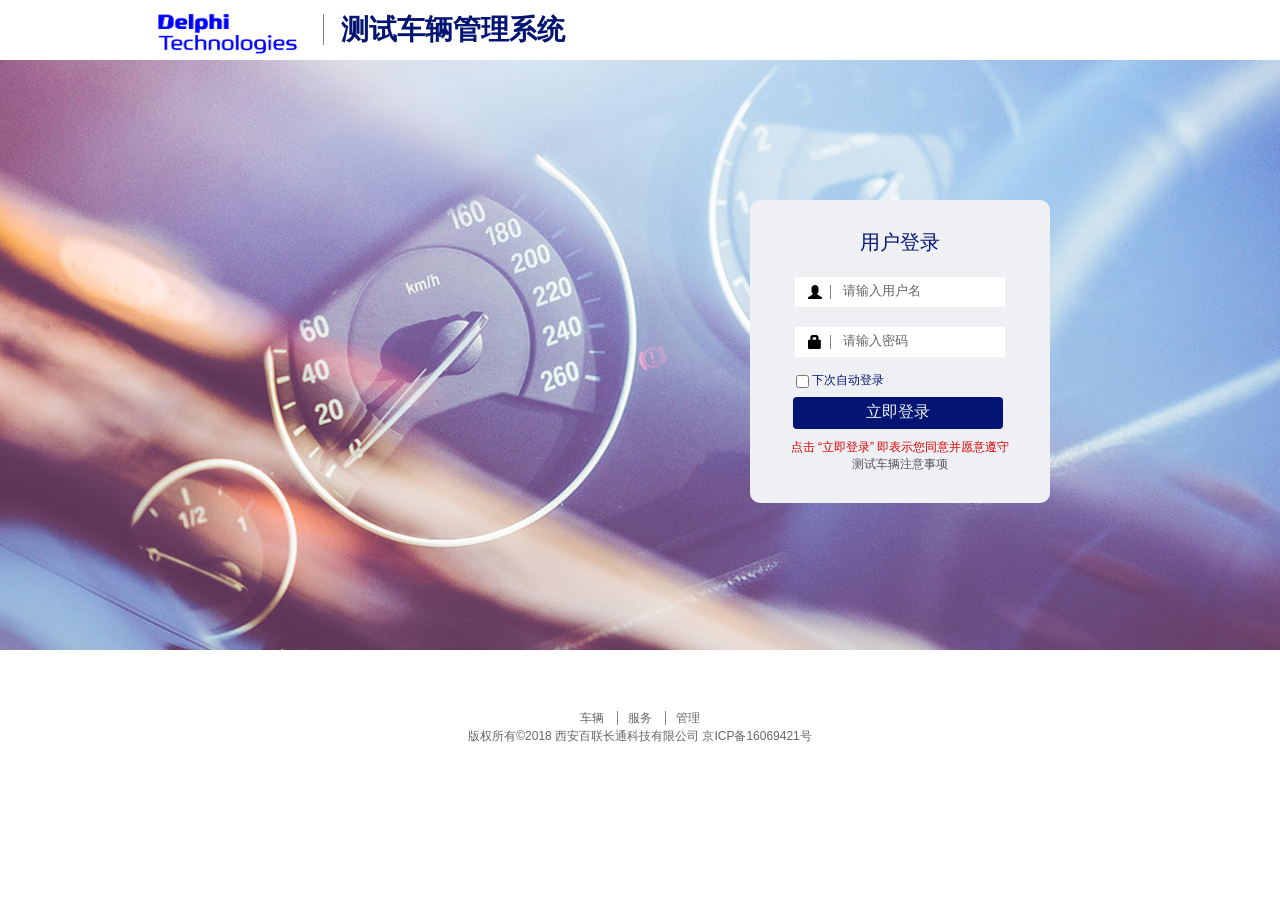
<file: html/login.html>
<!DOCTYPE html>
<html lang="en">

<head>
    <title>登录</title>
    <meta charset="UTF-8">
    <meta name="viewport" content="width=device-width, initial-scale=1">
    <link rel="stylesheet" type="text/css" href="../assets/css/bootstrap-3.3.7.min.css">
    <link href="../css/login.css" rel="stylesheet">
</head>

<body>
    <div class="wrap">
        <div class="header">
            <img src="../img/login/header_logo.png" alt="">
            <span>测试车辆管理系统</span>
        </div>
        <div class="content">
            <div class="bogin_bg"></div>
            <div class="login_box">
                <div class="box_title">用户登录</div>
                <!--用户名-->
                <div class="user_group">
                    <div>
                        <div class="input-group">
                            <span class="input-group-addon search-menu"><i class="glyphicon glyphicon-user"></i></span>
                            <input type="text" class="user_input" placeholder="请输入用户名">
                        </div>
                    </div>
                </div>
                <!--密码-->
                <div class="pass_group">
                    <div>
                        <div class="input-group">
                            <span class="input-group-addon search-menu"><i class="glyphicon glyphicon-lock"></i></span>
                            <input type="password" class="pass_input" placeholder="请输入密码">
                        </div>
                    </div>
                </div>
                <!--验证码-->
                <!--<div class="vercode_group">
                    验证码：
                    <input class="vercode_input" type="text" name="" value=""><img src="http://192.168.0.222:8080/car-management/user/code.action" class="vercode" alt="">
                </div>-->
                <!--语言选择-->
                <div class="language_group">
                    <input id="rember" class="eng_radio" type="checkbox" name="autologin">&nbsp;&nbsp;&nbsp;&nbsp;&nbsp; 下次自动登录
                </div>
                <!--登录按钮-->
                <div class="loginbtn_group">
                    <input class="login_btn" type="button" name="" value="立即登录">
                </div>
                <!--登录提示-->
                <div class="logininfo_group">
                    点击 “立即登录” 即表示您同意并愿意遵守
                    <a target="_blank" href="../html/carfile.html">测试车辆注意事项</a>
                </div>
            </div>
        </div>
        <div class="footer">
            <p class="footer_link"><span>车辆 </span>
                <span>服务 </span>
                <span>管理 </span></p>
            <p>
                版权所有©2018 西安百联长通科技有限公司 京ICP备16069421号
            </p>
        </div>
    </div>

</body>
<script src="../assets/js/jquery.min.js"></script>
<script src="../js/login.js"></script>
<script>
    // 点击判断浏览器类型
    function isFF() {
        return navigator.userAgent.indexOf("Firefox") != -1;
    }

    function isChrome() {
        return navigator.userAgent.indexOf("Chrome") > -1;
    }
    isFF();
    isChrome();
    if (!isFF() && !isChrome()) {
        // console.log();
        // $("body").css("background", "red");
        $("head").append("<link rel='stylesheet' type='text/css' href='../css/ie8login.css' / > ");
    }
</script>

</html>
</file>
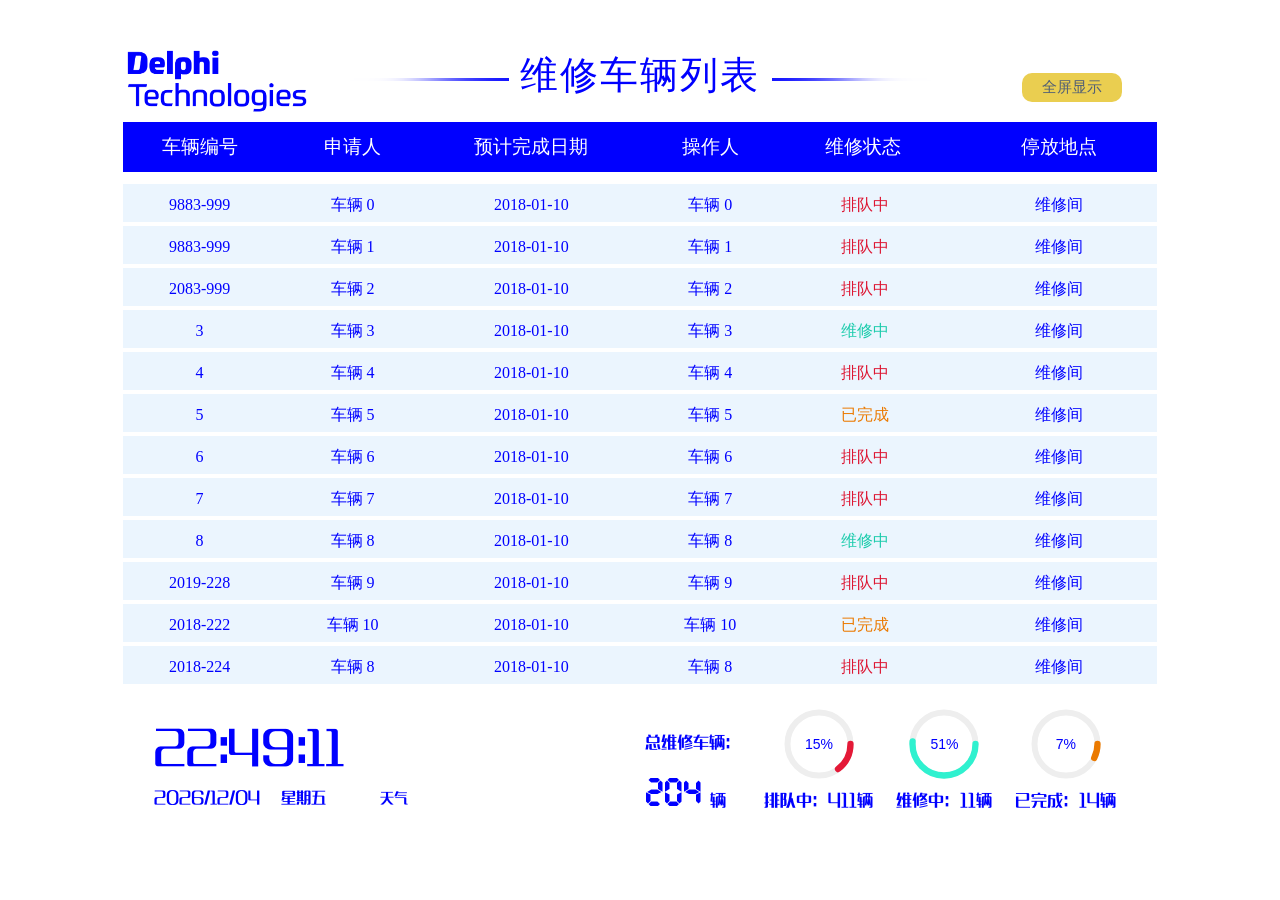
<file: html/screen.html>
<!DOCTYPE html>
<html style="height: 100%;">

<head>
    <meta http-equiv="Content-Type" content="text/html; charset=utf-8" />
    <meta name="viewport" content="width=device-width, initial-scale=1.0, maximum-scale=1.0, user-scalable=no">
    <title>维修车间大屏</title>
    <link rel="stylesheet" type="text/css" href="../css/iconfont.css">
    <link rel="stylesheet" type="text/css" href="../assets/css/bootstrap-3.3.7.min.css">
    <link rel="stylesheet" type="text/css" href="../css/screensmall.css" media="screen and (max-width: 2100px)">
    <link rel="stylesheet" type="text/css" href="../css/screenbig.css" media="screen and (min-width: 2100px) and (max-width: 5148px)">
    <script type="text/javascript" src="../assets/js/jquery.min.js"></script>
    <!--<script type="text/javascript" src="../assets/js/bootstrap.min.js"></script>-->
    <script type="text/javascript" src="../assets/js/myslideup.js"></script>
    <style>
        /*声明 WebFont*/
        
        @font-face {
            font-family: 'langqingti';
            /*src: url('../assets/yuanti.otf');*/
            src: url('../assets/langqianti.otf');
            /*src: url('../assets/UnidreamLED.ttf');*/
            /*src: url('../font/pinghei.eot?#iefix') format('embedded-opentype'), url('../font/pinghei.woff') format('woff'), url('../font/pinghei.ttf') format('truetype'), url('../font/pinghei.svg') format('svg');*/
            font-weight: normal;
            font-style: normal;
        }
        
        @font-face {
            font-family: 'UnidreamLED';
            /*src: url('../assets/yuanti.otf');*/
            /*src: url('../assets/langqianti.otf');*/
            src: url('../assets/UnidreamLED.ttf');
            /*src: url('../font/pinghei.eot?#iefix') format('embedded-opentype'), url('../font/pinghei.woff') format('woff'), url('../font/pinghei.ttf') format('truetype'), url('../font/pinghei.svg') format('svg');*/
            font-weight: normal;
            font-style: normal;
        }
    </style>
</head>

<body class="shopbody" style="height: 100%;" id="full_mainlist">
    <div class="shopwhole">
        <img class="logo" src="../img/logo.png" alt="">

        <h3>
            <img src="../img/screen/left.png" alt=""> 维修车辆列表
            <img src="../img/screen/right.png" alt="">
        </h3>
        <button id='btn'>全屏显示</button>
        <!--<i class="glyphicon glyphicon-fullscreen full_btn"></i>-->
        <div class="workshopList">
            <ul class="title">
                <li>
                    <span class="list1">车辆编号</span>
                    <span class="list2">申请人</span>
                    <span class="list3">预计完成日期</span>
                    <span class="list4">操作人</span>
                    <span class="list5">维修状态</span>
                    <span class="list6">停放地点</span>
                </li>
            </ul>
            <!--<div id="myCarousel" class="carousel slide">
                <ol class="carousel-indicators">
                    <li data-target="#myCarousel" data-slide-to="0" class="active"></li>
                    <li data-target="#myCarousel" data-slide-to="1"></li>
                    <li data-target="#myCarousel" data-slide-to="2"></li>
                </ol>
                <div class="carousel-inner">
                </div>
                <a class="left carousel-control" href="#myCarousel" role="button" data-slide="prev">
                    <span class="glyphicon glyphicon-chevron-left" aria-hidden="true"></span>
                    <span class="sr-only">Previous</span>
                </a>
                <a class="right carousel-control" href="#myCarousel" role="button" data-slide="next">
                    <span class="glyphicon glyphicon-chevron-right" aria-hidden="true"></span>
                    <span class="sr-only">Next</span>
                </a>
            </div>-->

            <ul class="line"></ul>
        </div>
        <div class="shopfooter">
            <div class="data_group">
                <p class="datatime font-big"></p>
                <p class="font_smalll"><span class="data"></span><span class="day"></span></p>
            </div>
            <div class="weather_group">
                天气
            </div>
            <!--<div class="footer_content">
                <p>总维修车辆：</p>
                <p><span class="font-big maintain_countCar">200</span>&nbsp;&nbsp;<span>辆</span></p>
            </div>-->
            <div class="footer_right">
                <div class="rightBox">
                    <p>总维修车辆：</p>
                    <p><span class="font-big maintain_countCar">200</span>&nbsp;&nbsp;<span>辆</span></p>
                </div>
                <div class="rightBox">
                    <p class="circleChart" id="0"></p>
                    <p>排队中：<span class="maintain_queueCar">200</span>辆</p>
                </div>
                <div class="rightBox">
                    <p class="circleChart" id="1"></p>
                    <p>维修中：<span class="maintain_currentCar">200</span>辆</p>
                </div>
                <div class="rightBox">
                    <p class="circleChart" id="2"></p>
                    <p>已完成：<span class="maintain_completeCar">200</span>辆</p>
                </div>
            </div>
        </div>
    </div>
</body>
<script type="text/javascript">
    function isFF() {
        return navigator.userAgent.indexOf("Firefox") != -1;
    }

    function isChrome() {
        return navigator.userAgent.indexOf("Chrome") > -1;
    }

    function getList() {
        $(".line").html("");
        $.ajax({
            // "url": "http://192.168.0.222:8080/car-management/carMaintain/screen.action",
            // "url": "../json/datatable.json",
            "url": "../json/data.json",
            "type": "get",
            "success": function(res) {
                if (res.count == 0) {
                    alert("未检索到维修车辆");
                    return;
                }
                console.log(res);
                $(".maintain_countCar").html(res.count);
                $(".maintain_completeCar").html(res.complete);
                $(".maintain_currentCar").html(res.current);
                $(".maintain_queueCar").html(res.queue);
                // ----------------------------------------------------------------------------------------------------------------------------------
                if (isFF() || isChrome()) {
                    $("head").append("<script type='text/javascript' src='../assets/js/circleChart.js'>" + '<' + "/script>");
                    console.log($(document.body).width());
                    if ($(document.body).width() >= 3800) {
                        console.log($(document.body).width());
                        $("ul.line li span").css("fontSize", "40px");
                        $("ul.title li span").css("fontSize", "48px");
                        $("ul.title").css("margin-bottom", "7px");
                        $("ul.line li").css({
                            "border-bottom-width": "5px",
                            "border-bottom-width": "5px"
                        });
                        $(".circleChart#0").circleChart({
                            size: 190,
                            color: "#eacd51",
                            backgroundColor: "#505f76",
                            value: res.queuepercentage,
                            text: 0,
                            onDraw: function(el, circle) {
                                circle.text(Math.round(circle.value) + "%");
                            }
                        });
                        $(".circleChart#1").circleChart({
                            size: 190,
                            color: "#d04390",
                            backgroundColor: "#505f76",
                            value: res.currentpercentage,
                            text: 0,
                            top: 50,
                            onDraw: function(el, circle) {
                                circle.text(Math.round(circle.value) + "%");
                            }
                        });
                        $(".circleChart#2").circleChart({
                            size: 190,
                            color: "#eace50",
                            backgroundColor: "#505f76",
                            value: res.completepercentage,
                            text: 0,
                            onDraw: function(el, circle) {
                                circle.text(Math.round(circle.value) + "%");
                            }
                        });
                    } else {
                        $(".circleChart#0").circleChart({
                            size: 70,
                            color: "#E41937",
                            backgroundColor: "#eee",
                            value: res.queuepercentage,
                            text: 0,
                            onDraw: function(el, circle) {
                                circle.text(Math.round(circle.value) + "%");
                            }
                        });
                        $(".circleChart#1").circleChart({
                            size: 70,
                            color: "#2ff1cf",
                            backgroundColor: "#eee",
                            value: res.currentpercentage,
                            text: 0,
                            top: 50,
                            onDraw: function(el, circle) {
                                circle.text(Math.round(circle.value) + "%");
                            }
                        });
                        $(".circleChart#2").circleChart({
                            size: 70,
                            color: "#eb7a00",
                            backgroundColor: "#eee",
                            value: res.completepercentage,
                            text: 0,
                            onDraw: function(el, circle) {
                                circle.text(Math.round(circle.value) + "%");
                            }
                        });
                    }
                }
                //-----------------------------------------------------------------------------------------------------------------------------------
                // var obj = res;
                var screenHtml = "";
                var lunbo = "";
                var classname = "";
                var obj = res.data;
                if (obj == null) {
                    return;
                }
                console.log(obj);
                var linum = "";
                for (var i = 0; i < obj.length; i++) {
                    var a = "";
                    if (obj[i].status == null) {
                        a = '';
                    } else if (obj[i].status == "1") {
                        a = '<span style="color:#dd1431;width:100%;weight:bold;">排队中</span>';
                    } else if (obj[i].status == "2") {
                        a = '<span style="color:#1bcbac;width:100%;weight:bold;">维修中</span>';
                    } else if (obj[i].status == "3") {
                        a = '<span style="color:#eb7a00;width:100%;weight:bold;">已完成</span>';
                    } else {
                        a = '<span>已完成</span>';
                    }
                    if (obj[i].operator == null) {
                        obj[i].operator = "--";
                    }
                    if (obj[i].park == null) {
                        obj[i].park = "--";
                    }

                    if (i == 0) {
                        activename = "active";
                    } else {
                        activename = "";
                    }
                    screenHtml += '<li style="margin-top:0px;"><span class="list1">' + obj[i].vSn +
                        '</span><span class="list2 ' + classname + '">' + obj[i].operator + '</span><span class="list3">' + obj[i].data +
                        '</span><span class="list4">' + obj[i].operator +
                        '</span><span class="list5">' + a + '</span>' +
                        '</span><span class="list6">' + obj[i].park + '</span></li>';
                    // lunbo += '<div class="item ' + activename + '"><li style="margin-top:0px;"><span class="list1">' + obj[i].vSn +
                    //     '</span><span class="list2 ' + classname + '">' + obj[i].operator + '</span><span class="list3">' + obj[i].data +
                    //     '</span><span class="list4">' + obj[i].operator +
                    //     '</span><span class="list5">' + a + '</span>' +
                    //     '</span><span class="list6">' + obj[i].park + '</span></li></div>';


                }
                $(".line").html(screenHtml);
                // $(".carousel-inner").html(lunbo);
            },
            "error": function(res) {
                console.log(res);
            }
        })
    }
    getList();

    function formatterDate() {
        var date = new Date();
        var month = date.getMonth() + 1;
        var datetime = date.getFullYear() +
            "/" // "年"
            +
            (month >= 10 ? month : "0" + month) +
            "/" // "月"
            +
            (date.getDate() < 10 ? "0" + date.getDate() : date
                .getDate()) +
            "";
        return datetime;
    }


    function formatterDateTime() {
        var date = new Date()
        var month = date.getMonth() + 1;
        var datetimehour = (date.getHours() < 10 ? "0" + date.getHours() : date
                .getHours()) +
            ":" +
            (date.getMinutes() < 10 ? "0" + date.getMinutes() : date
                .getMinutes()) +
            ":" +
            (date.getSeconds() < 10 ? "0" + date.getSeconds() : date
                .getSeconds());
        return datetimehour;
    }

    function formatterDay() {
        var mydate = new Date();
        var myday = mydate.getDay() //注:0-6对应为星期日到星期六 
        if (myday == 0) {
            return "星期日";
        } else if (myday == 1) {
            return "星期一";
        } else if (myday == 2) {
            return "星期二";
        } else if (myday == 3) {
            return "星期三";
        } else if (myday == 4) {
            return "星期四";
        } else if (myday == 5) {
            return "星期五";
        } else if (myday == 6) {
            return "星期六";
        }
    }


    // console.log(myday);
    // console.log(formatterDate());
    // console.log(formatterDateTime());
    setInterval(function() {
        $(".data").html(formatterDate());
        $(".datatime").html(formatterDateTime());
        $(".day").html(formatterDay());
    }, 1000);
    setInterval(function() {
        // getList();
    }, 3000); //1小时刷新一次 维修大屏列表和 百分比
    // 早上刷新一次，下午刷新一次？
    // 字体大小变化
    if ($(document.body).width() >= 3800) {
        console.log($(document.body).width());
        $("ul.line li span").css("fontSize", "40px");
        $("ul.title li span").css("fontSize", "48px");
        $("ul.title").css("margin-bottom", "7px");
        $("ul.line li").css({
            "border-bottom-width": "5px",
            "border-bottom-width": "5px"
        });
    }
    var viewFullScreen = document.getElementById("btn");
    if (viewFullScreen) {
        viewFullScreen.addEventListener("click", function() {
            var docElm = document.documentElement;
            if (docElm.requestFullscreen) {
                docElm.requestFullscreen();
            } else if (docElm.msRequestFullscreen) {
                docElm = document.body; //overwrite the element (for IE) 
                docElm.msRequestFullscreen();
            } else if (docElm.mozRequestFullScreen) {
                docElm.mozRequestFullScreen();
            } else if (docElm.webkitRequestFullScreen) {
                docElm.webkitRequestFullScreen();
            }
        }, false);
    }
    var myheight = $("ul.line li").height();
    // $(".line").slideUp("", myheight);

    $("#btn").click(function() {
        // clearInterval(anifun); //清除自动滑动动画
        // anifun = setInterval('autoScroll()', 2000);

    });
    $.ajax({
        url: 'https://restapi.amap.com/v3/weather/weatherInfo',
        type: "post",
        data: {
            key: "dfb9a576fbcb2c9a13a65ab736e47004",
            city: "上海市",
            extensions: "all"
        },
        success: function(res) {
            console.log(res.forecasts[0]);
            var obj = res.forecasts[0].casts;
            console.log(obj);
            var weathericon = "";
            if (obj[0].dayweather == "多云") {
                weathericon = '<i class="iconfont icon-duoyun"></i>';
            } else if (obj[0].dayweather == "晴") {
                weathericon = '<i class="iconfont icon-qing"></i>';
            } else if (obj[0].dayweather == "阴天") {
                weathericon = '<i class="iconfont icon-yintian"></i>';
            } else {
                weathericon = '<i class="iconfont icon-yu"></i>';
            }
            var cast = '<div><span>' + weathericon + '</span><span>' + obj[0].daytemp + '℃</span>' +
                '</div><div class="font_smalll"><span class="dayweather">' + obj[0].dayweather + '</span><span>风级' + obj[0].daypower + '</span></div > '
            $(".weather_group").html(cast);
        }
    })
</script>

</html>
</file>
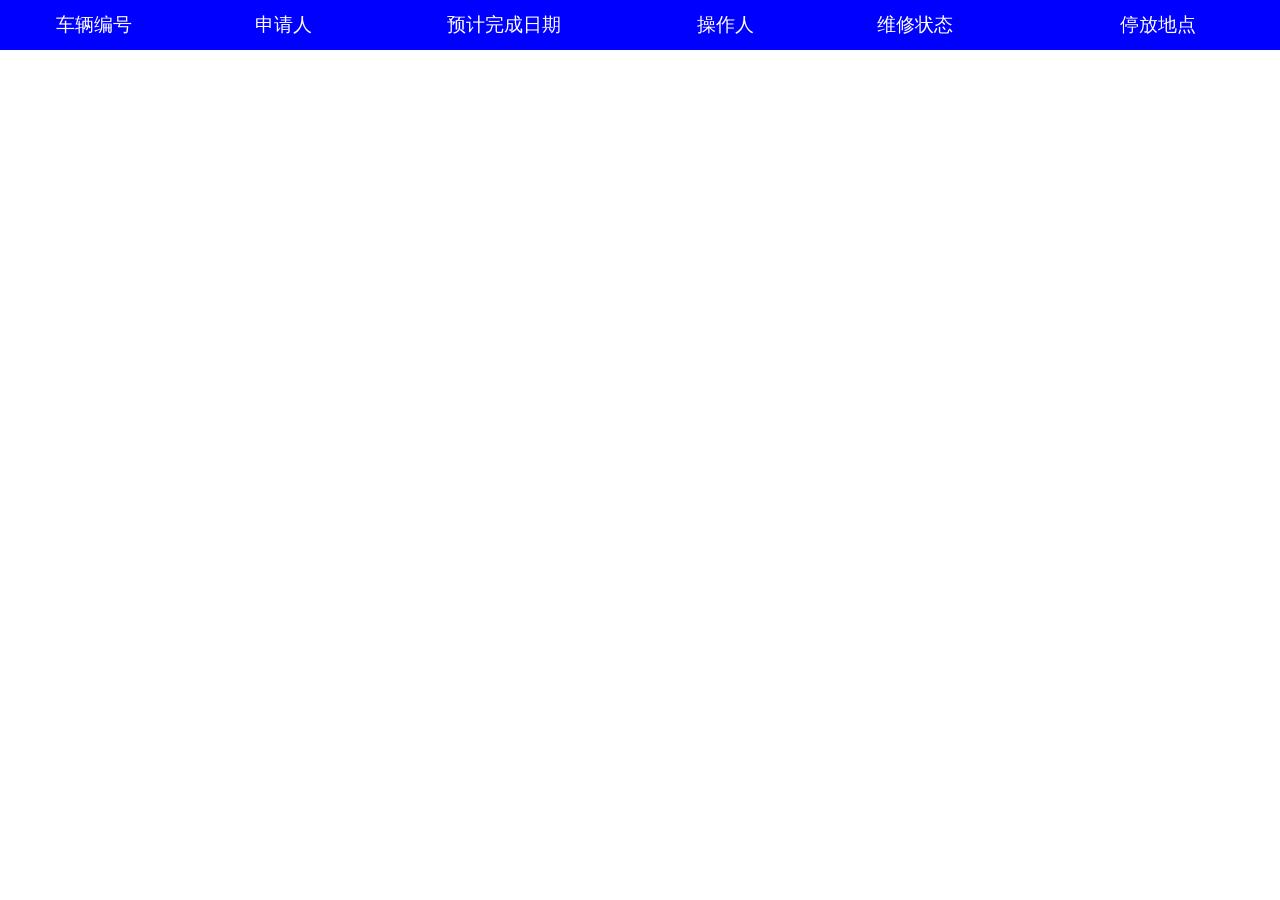
<file: html/swiper.html>
<!DOCTYPE html PUBLIC "-//W3C//DTD XHTML 1.0 Transitional//EN" "http://www.w3.org/TR/xhtml1/DTD/xhtml1-transitional.dtd">
<html xmlns="http://www.w3.org/1999/xhtml">

<head>
    <meta http-equiv="Content-Type" content="text/html; charset=utf-8" />
    <title>熊猫TV走马灯</title>
    <link rel="stylesheet" href="http://www.swiper.com.cn/demo/panda/css/idangerous.swiper.css">
    <!--<link rel="stylesheet" href="http://www.swiper.com.cn/demo/panda/css/style.css">-->
    <link rel="stylesheet" type="text/css" href="../css/screensmall.css" media="screen and (max-width: 2100px)">

    <script src="http://www.swiper.com.cn/demo/panda/js/jquery-1.10.1.min.js"></script>
    <script src="http://www.swiper.com.cn/demo/panda/js/idangerous.swiper.min.js"></script>
    <style>
        .swiper-slide {
            width: 100%;
        }
    </style>
</head>

<body>
    <div id="panda-show">
        <ul class="title">
            <li>
                <span class="list1">车辆编号</span>
                <span class="list2">申请人</span>
                <span class="list3">预计完成日期</span>
                <span class="list4">操作人</span>
                <span class="list5">维修状态</span>
                <span class="list6">停放地点</span>
            </li>
        </ul>
        <!--<div class="shuffer-title"><img src="http://www.swiper.com.cn/demo/panda/images/title.png" alt=""></div>-->
        <div class="full">
            <div class="content">
                <a class="arrow-left" href="#"></a>
                <a class="arrow-right" href="#"></a>
                <div class="cover-left"></div>
                <div class="swiper-container">
                    <div class="swiper-wrapper">
                        <!--<div class="swiper-slide">
                            <a href="#">
                                <div class="shuffer-line"></div>
                                <div class="stars-info">
                                    <div class="name">漂亮妹子</div>
                                    <div class="intro">快来看我的直播呀</div>
                                    <div class="icon-shuffer-live"></div>
                                    <div class="number"><i></i>5102</div>
                                </div>
                            </a>
                        </div>-->
                    </div>
                </div>
                <div class="cover-right"></div>
            </div>
        </div>
    </div>

    <script type="text/javascript">
        function isFF() {
            return navigator.userAgent.indexOf("Firefox") != -1;
        }

        function isChrome() {
            return navigator.userAgent.indexOf("Chrome") > -1;
        }

        function getList() {
            $(".line").html("");
            $.ajax({
                // "url": "http://192.168.0.222:8080/car-management/carMaintain/screen.action",
                // "url": "../json/datatable.json",
                "url": "../json/datatable.json",
                "type": "get",
                "success": function(res) {
                    if (res.count == 0) {
                        alert("未检索到维修车辆");
                        return;
                    }
                    console.log(res);
                    $(".maintain_countCar").html(res.count);
                    $(".maintain_completeCar").html(res.complete);
                    $(".maintain_currentCar").html(res.current);
                    $(".maintain_queueCar").html(res.queue);
                    // ----------------------------------------------------------------------------------------------------------------------------------
                    if (isFF() || isChrome()) {
                        $("head").append("<script type='text/javascript' src='../assets/js/circleChart.js'>" + '<' + "/script>");
                        console.log($(document.body).width());
                        if ($(document.body).width() >= 3800) {
                            console.log($(document.body).width());
                            $("ul.line li span").css("fontSize", "40px");
                            $("ul.title li span").css("fontSize", "48px");
                            $("ul.title").css("margin-bottom", "7px");
                            $("ul.line li").css({
                                "border-bottom-width": "5px",
                                "border-bottom-width": "5px"
                            });
                            $(".circleChart#0").circleChart({
                                size: 190,
                                color: "#eacd51",
                                backgroundColor: "#505f76",
                                value: res.queuepercentage,
                                text: 0,
                                onDraw: function(el, circle) {
                                    circle.text(Math.round(circle.value) + "%");
                                }
                            });
                            $(".circleChart#1").circleChart({
                                size: 190,
                                color: "#d04390",
                                backgroundColor: "#505f76",
                                value: res.currentpercentage,
                                text: 0,
                                top: 50,
                                onDraw: function(el, circle) {
                                    circle.text(Math.round(circle.value) + "%");
                                }
                            });
                            $(".circleChart#2").circleChart({
                                size: 190,
                                color: "#eace50",
                                backgroundColor: "#505f76",
                                value: res.completepercentage,
                                text: 0,
                                onDraw: function(el, circle) {
                                    circle.text(Math.round(circle.value) + "%");
                                }
                            });
                        } else {
                            $(".circleChart#0").circleChart({
                                size: 70,
                                color: "#E41937",
                                backgroundColor: "#eee",
                                value: res.queuepercentage,
                                text: 0,
                                onDraw: function(el, circle) {
                                    circle.text(Math.round(circle.value) + "%");
                                }
                            });
                            $(".circleChart#1").circleChart({
                                size: 70,
                                color: "#eb7a00",
                                backgroundColor: "#eee",
                                value: res.currentpercentage,
                                text: 0,
                                top: 50,
                                onDraw: function(el, circle) {
                                    circle.text(Math.round(circle.value) + "%");
                                }
                            });
                            $(".circleChart#2").circleChart({
                                size: 70,
                                color: "#2ff1cf",
                                backgroundColor: "#eee",
                                value: res.completepercentage,
                                text: 0,
                                onDraw: function(el, circle) {
                                    circle.text(Math.round(circle.value) + "%");
                                }
                            });
                        }
                    }
                    //-----------------------------------------------------------------------------------------------------------------------------------
                    // var obj = res;
                    var screenHtml = "";
                    var classname = "";
                    var obj = res.screen;
                    if (obj == null) {
                        return;
                    }
                    console.log(obj);
                    for (var i = 0; i < obj.length; i++) {
                        var a = "";
                        if (obj[i].status == null) {
                            a = '';
                        } else if (obj[i].status == "1") {
                            a = '<span style="color:#dd1431;width:100%;weight:bold;">排队中</span>';
                        } else if (obj[i].status == "2") {
                            a = '<span style="color:#eb7a00;width:100%;weight:bold;">维修中</span>';
                        } else if (obj[i].status == "3") {
                            a = '<span style="color:#1bcbac;width:100%;weight:bold;">已完成</span>';
                        } else {
                            a = '<span>已完成</span>';
                        }
                        if (obj[i].operator == null) {
                            obj[i].operator = "--";
                        }
                        if (obj[i].park == null) {
                            obj[i].park = "--";
                        }
                        // var pagenum = "";
                        // var pagesize = 10;
                        // var pageContent = ""; //每一页的html内容
                        // var count = Math.ceil(obj.length / 10); //每页10条，计算可以分几页,有小数，就加一页，上取整
                        screenHtml += '<div class="swiper-slide line"><li class="" style="margin-top:0px;"><span class="list1">' + obj[i].vSn +
                            '</span><span class="list2 ' + classname + '">' + obj[i].operator + '</span><span class="list3">' + obj[i].item +
                            '</span><span class="list4">' + obj[i].park +
                            '</span><span class="list5">' + a + '</span>' +
                            '</span><span class="list6">' + obj[i].park + '</span></li></div>';
                    }
                    $(".swiper-wrapper").html(screenHtml);
                    // var li = document.querySelectorAll(".line li");

                    slidesPerView = 4
                    slidesPerGroup = 4
                    if (document.body.clientWidth > 1400) {
                        slidesPerView = 8
                        slidesPerGroup = 8
                    }

                    var mySwiper = new Swiper('.swiper-container', {
                        loop: true,
                        speed: 1000,
                        onlyExternal: true,
                        slidesPerView: slidesPerView,
                        slidesPerGroup: slidesPerGroup,
                        loopedSlides: 20,
                        loopAdditionalSlides: 20,
                        onSlideChangeEnd: function(swiper) {
                            //alert(swiper.activeIndex);
                            if (swiper.activeIndex == 40) {
                                swiper.swipeTo(0, 0)
                            }
                        },

                    });
                    $('.arrow-left').on('click', function(e) {
                        e.preventDefault()
                        mySwiper.swipePrev()
                    })
                    $('.arrow-right').on('click', function(e) {
                        e.preventDefault()
                        mySwiper.swipeNext()
                    })
                    $('a').on('click', function(e) {
                        e.preventDefault()
                    });
                    // console.log(li);
                    // effect();

                },
                "error": function(res) {
                    console.log(res);
                }
            })
        }
        getList();

        function formatterDate() {
            var date = new Date();
            var month = date.getMonth() + 1;
            var datetime = date.getFullYear() +
                "/" // "年"
                +
                (month >= 10 ? month : "0" + month) +
                "/" // "月"
                +
                (date.getDate() < 10 ? "0" + date.getDate() : date
                    .getDate()) +
                "";
            return datetime;
        }

        function formatterDateTime() {
            var date = new Date()
            var month = date.getMonth() + 1;
            var datetimehour = (date.getHours() < 10 ? "0" + date.getHours() : date
                    .getHours()) +
                ":" +
                (date.getMinutes() < 10 ? "0" + date.getMinutes() : date
                    .getMinutes()) +
                ":" +
                (date.getSeconds() < 10 ? "0" + date.getSeconds() : date
                    .getSeconds());
            return datetimehour;
        }

        function formatterDay() {
            var mydate = new Date();
            var myday = mydate.getDay() //注:0-6对应为星期日到星期六 
            if (myday == 0) {
                return "星期日";
            } else if (myday == 1) {
                return "星期一";
            } else if (myday == 2) {
                return "星期二";
            } else if (myday == 3) {
                return "星期三";
            } else if (myday == 4) {
                return "星期四";
            } else if (myday == 5) {
                return "星期五";
            } else if (myday == 6) {
                return "星期六";
            }
        }
        setInterval(function() {
            $(".data").html(formatterDate());
            $(".datatime").html(formatterDateTime());
            $(".day").html(formatterDay());
        }, 1000);
        setInterval(function() {
            // getList();
        }, 3000); //1小时刷新一次 维修大屏列表和 百分比
        // 早上刷新一次，下午刷新一次？
        // 字体大小变化
        if ($(document.body).width() >= 3800) {
            console.log($(document.body).width());
            $("ul.line li span").css("fontSize", "40px");
            $("ul.title li span").css("fontSize", "48px");
            $("ul.title").css("margin-bottom", "7px");
            $("ul.line li").css({
                "border-bottom-width": "5px",
                "border-bottom-width": "5px"
            });
        }
        var viewFullScreen = document.getElementById("btn");
        if (viewFullScreen) {
            viewFullScreen.addEventListener("click", function() {
                var docElm = document.documentElement;
                if (docElm.requestFullscreen) {
                    docElm.requestFullscreen();
                } else if (docElm.msRequestFullscreen) {
                    docElm = document.body; //overwrite the element (for IE) 
                    docElm.msRequestFullscreen();
                } else if (docElm.mozRequestFullScreen) {
                    docElm.mozRequestFullScreen();
                } else if (docElm.webkitRequestFullScreen) {
                    docElm.webkitRequestFullScreen();
                }
            }, false);
        }
        var myheight = $("ul.line li").height();
        $(".line").slideUp("", myheight);
        $("#btn").click(function() {
            myheight = $("ul.line li").height();
            $(".line").slideUp("", myheight);
        });
        $.ajax({
            url: 'https://restapi.amap.com/v3/weather/weatherInfo',
            type: "post",
            data: {
                key: "dfb9a576fbcb2c9a13a65ab736e47004",
                city: "上海市",
                extensions: "all"
            },
            success: function(res) {
                console.log(res.forecasts[0]);
                var obj = res.forecasts[0].casts;
                console.log(obj);
                var weathericon = "";
                if (obj[0].dayweather == "多云") {
                    weathericon = '<i class="iconfont icon-duoyun"></i>';
                } else if (obj[0].dayweather == "晴") {
                    weathericon = '<i class="iconfont icon-qing"></i>';
                } else if (obj[0].dayweather == "阴天") {
                    weathericon = '<i class="iconfont icon-yintian"></i>';
                } else {
                    weathericon = '<i class="iconfont icon-yu"></i>';
                }
                var cast = '<div><span>' + weathericon + '</span><span>' + obj[0].daytemp + '℃</span>' +
                    '</div><div class="font_smalll"><span class="dayweather">' + obj[0].dayweather + '</span><span>风级' + obj[0].daypower + '</span></div > '
                $(".weather_group").html(cast);
            }
        })
    </script>
    <script type="text/javascript">
        // slidesPerView = 4
        // slidesPerGroup = 4
        // if (document.body.clientWidth > 1400) {
        //     slidesPerView = 8
        //     slidesPerGroup = 8
        // }

        // var mySwiper = new Swiper('.swiper-container', {
        //     loop: true,
        //     speed: 1000,
        //     onlyExternal: true,
        //     slidesPerView: slidesPerView,
        //     slidesPerGroup: slidesPerGroup,
        //     loopedSlides: 20,
        //     loopAdditionalSlides: 20,
        //     onSlideChangeEnd: function(swiper) {
        //         //alert(swiper.activeIndex);
        //         if (swiper.activeIndex == 40) {
        //             swiper.swipeTo(0, 0)
        //         }
        //     },

        // });
        // $('.arrow-left').on('click', function(e) {
        //     e.preventDefault()
        //     mySwiper.swipePrev()
        // })
        // $('.arrow-right').on('click', function(e) {
        //     e.preventDefault()
        //     mySwiper.swipeNext()
        // })
        // $('a').on('click', function(e) {
        //     e.preventDefault()
        // })

        window.onresize = function() {
            //	alert(document.body.clientWidth );
            if (document.body.clientWidth < 1400) {
                mySwiper.params.slidesPerView = mySwiper.params.slidesPerGroup = 4;
                mySwiper.reInit();
                mySwiper.swipeTo(0, 0)
            } else if (document.body.clientWidth < 1660) {
                mySwiper.params.slidesPerView = mySwiper.params.slidesPerGroup = 5;
                mySwiper.reInit();
                mySwiper.swipeTo(0, 0)
            } else {
                mySwiper.params.slidesPerView = mySwiper.params.slidesPerGroup = 5;
                mySwiper.reInit();
                mySwiper.swipeTo(0, 0)
            }
        }
    </script>
</body>

</html>
</file>
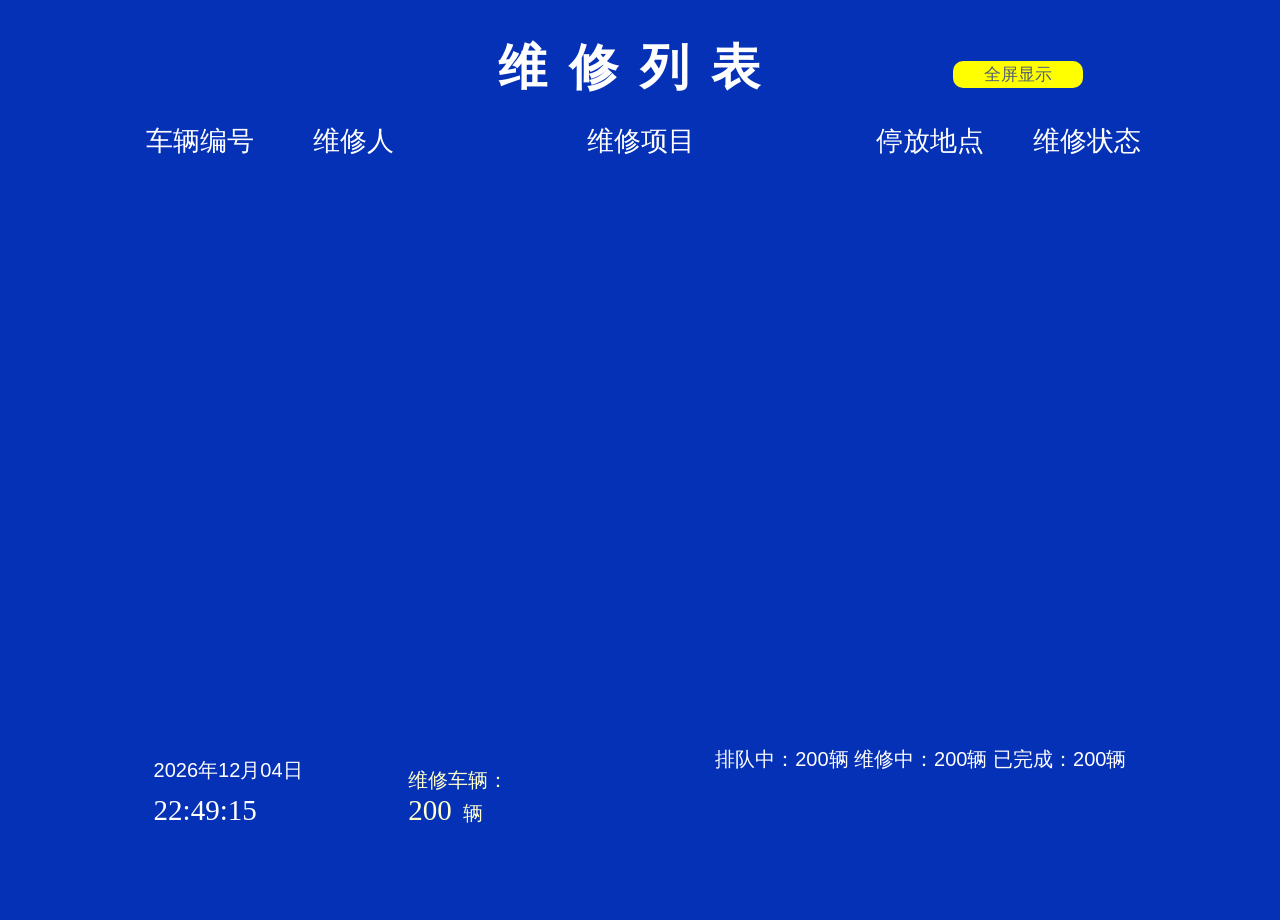
<file: html/workscreen.html>
<!DOCTYPE html>
<html style="height: 100%;">

<head>
    <meta http-equiv="Content-Type" content="text/html; charset=utf-8" />
    <meta name="viewport" content="width=device-width, initial-scale=1.0, maximum-scale=1.0, user-scalable=no">
    <title>维修车间大屏</title>
    <link rel="stylesheet" type="text/css" href="../css/workscreensmall.css" media="screen and (max-width: 2100px)">
    <link rel="stylesheet" type="text/css" href="../css/workscreenbig.css" media="screen and (min-width: 2100px) and (max-width: 5148px)">
    <script type="text/javascript" src="../assets/js/jquery.min.js"></script>
    <script type="text/javascript" src="../assets/js/myslideup.js"></script>
</head>

<body class="shopbody" style="height: 100%;" id="full_mainlist">
    <div class="shopwhole">
        <button id='btn'>全屏显示</button>
        <h3>维修列表</h3>
        <div class="workshopList">
            <ul class="title">
                <li>
                    <span class="list1">车辆编号</span>
                    <span class="list2">维修人</span>
                    <span class="list3">维修项目</span>
                    <span class="list4">停放地点</span>
                    <span class="list5">维修状态</span>
                </li>
            </ul>
            <ul class="line">
            </ul>
        </div>
        <div class="shopfooter">
            <div class="footer_left">
                <p class="data"></p>
                <p class="datatime font-big"></p>
            </div>
            <div class="footer_content">
                <p>维修车辆：</p>
                <p><span class="font-big maintain_countCar">200</span>&nbsp;&nbsp;<span>辆</span></p>
            </div>
            <div class="footer_right">
                <div class="rightBox">
                    <p class="circleChart" id="0"></p>
                    <p>排队中：<span class="maintain_queueCar">200</span>辆</p>
                </div>
                <div class="rightBox">
                    <p class="circleChart" id="1"></p>
                    <p>维修中：<span class="maintain_currentCar">200</span>辆</p>
                </div>
                <div class="rightBox">
                    <p class="circleChart" id="2"></p>
                    <p>已完成：<span class="maintain_completeCar">200</span>辆</p>
                </div>
            </div>
        </div>
    </div>
</body>
<script type="text/javascript">
    function isFF() {
        return navigator.userAgent.indexOf("Firefox") != -1;
    }

    function isChrome() {
        return navigator.userAgent.indexOf("Chrome") > -1;
    }

    function getList() {
        $(".line").html("");
        $.ajax({
            "url": "http://192.168.0.222:8080/car-management/carMaintain/screen.action",
            // "url": "../json/datatable.json",
            "type": "get",
            "success": function(res) {
                if (res.total == 0) {
                    alert("未检索到维修车辆");
                    return;
                }
                // console.log(res);
                $(".maintain_countCar").html(res.count);
                $(".maintain_completeCar").html(res.complete);
                $(".maintain_currentCar").html(res.current);
                $(".maintain_queueCar").html(res.queue);
                // ----------------------------------------------------------------------------------------------------------------------------------
                if (isFF() || isChrome()) {
                    $("head").append("<script type='text/javascript' src='../assets/js/circleChart.js'>" + '<' + "/script>");
                    console.log($(document.body).width());
                    if ($(document.body).width() >= 3800) {
                        console.log($(document.body).width());
                        $("ul.line li span").css("fontSize", "40px");
                        $("ul.title li span").css("fontSize", "48px");
                        $("ul.title").css("margin-bottom", "7px");
                        $("ul.line li").css({
                            "border-bottom-width": "5px",
                            "border-bottom-width": "5px"
                        });
                        $(".circleChart#0").circleChart({
                            size: 190,
                            color: "#E41937",
                            backgroundColor: "#505f76",
                            value: res.queuepercentage,
                            text: 0,
                            onDraw: function(el, circle) {
                                circle.text(Math.round(circle.value) + "%");
                            }
                        });
                        $(".circleChart#1").circleChart({
                            size: 190,
                            color: "#2ff1cf",
                            backgroundColor: "#505f76",
                            value: res.currentpercentage,
                            text: 0,
                            top: 50,
                            onDraw: function(el, circle) {
                                circle.text(Math.round(circle.value) + "%");
                            }
                        });
                        $(".circleChart#2").circleChart({
                            size: 190,
                            color: "#eace50",
                            backgroundColor: "#505f76",
                            value: res.completepercentage,
                            text: 0,
                            onDraw: function(el, circle) {
                                circle.text(Math.round(circle.value) + "%");
                            }
                        });
                    } else {
                        $(".circleChart#0").circleChart({
                            size: 70,
                            color: "#E41937",
                            backgroundColor: "#505f76",
                            value: res.queuepercentage,
                            text: 0,
                            onDraw: function(el, circle) {
                                circle.text(Math.round(circle.value) + "%");
                            }
                        });
                        $(".circleChart#1").circleChart({
                            size: 70,
                            color: "#2ff1cf",
                            backgroundColor: "#505f76",
                            value: res.currentpercentage,
                            text: 0,
                            top: 50,
                            onDraw: function(el, circle) {
                                circle.text(Math.round(circle.value) + "%");
                            }
                        });
                        $(".circleChart#2").circleChart({
                            size: 70,
                            color: "#eace50",
                            backgroundColor: "#505f76",
                            // value: 22,
                            value: res.completepercentage,
                            text: 0,
                            onDraw: function(el, circle) {
                                circle.text(Math.round(circle.value) + "%");
                            }
                        });
                    }
                }
                //-----------------------------------------------------------------------------------------------------------------------------------
                // var obj = res;
                var screenHtml = "";
                var classname = "";
                var obj = res.screen;
                if (obj == null) {
                    return;
                }
                for (var i = 0; i < obj.length; i++) {
                    var a = "";
                    if (obj[i].status == null) {
                        a = '';
                    } else if (obj[i].status == "1") {
                        a = '<span style="color:red;width:100%;weight:bold;">排队中</span>';
                    } else if (obj[i].status == "2") {
                        a = '<span style="color:#2ff1cf;width:100%;weight:bold;">维修中</span>';
                    } else if (obj[i].status == "3") {
                        a = '<span style="color:yellow;width:100%;weight:bold;">已维修</span>';
                    } else {
                        a = '<span>已完成</span>';
                    }
                    if (obj[i].operator == null) {
                        obj[i].operator = "--";
                    }
                    if (obj[i].park == null) {
                        obj[i].park = "--";
                    }
                    screenHtml += '<li style="margin-top:0px;"><span class="list1">' + obj[i].vSn +
                        '</span><span class="list2 ' + classname + '">' + obj[i].operator + '</span><span class="list3">' + obj[i].item +
                        '</span><span class="list4">' + obj[i].park +
                        '</span><span class="list5">' + a + '</span></li>';
                }
                $(".line").html(screenHtml);
            },
            "error": function(res) {
                console.log(res);
            }
        })
    }
    getList();

    function formatterDate() {
        var date = new Date()
        var month = date.getMonth() + 1
        var datetime = date.getFullYear() +
            "年" // "年"
            +
            (month >= 10 ? month : "0" + month) +
            "月" // "月"
            +
            (date.getDate() < 10 ? "0" + date.getDate() : date
                .getDate()) +
            "日";
        return datetime;
    }

    function formatterDateTime() {
        var date = new Date()
        var month = date.getMonth() + 1;
        var datetimehour = (date.getHours() < 10 ? "0" + date.getHours() : date
                .getHours()) +
            ":" +
            (date.getMinutes() < 10 ? "0" + date.getMinutes() : date
                .getMinutes()) +
            ":" +
            (date.getSeconds() < 10 ? "0" + date.getSeconds() : date
                .getSeconds());
        return datetimehour;
    }
    console.log(formatterDate());
    console.log(formatterDateTime());
    setInterval(function() {
        $(".data").html(formatterDate());
        $(".datatime").html(formatterDateTime());
    }, 1000);
    setInterval(function() {
        getList();
    }, 111150000); //1小时刷新一次 维修大屏列表和 百分比
    // 早上刷新一次，下午刷新一次？
    // 字体大小变化
    if ($(document.body).width() >= 3800) {
        console.log($(document.body).width());
        $("ul.line li span").css("fontSize", "40px");
        $("ul.title li span").css("fontSize", "48px");
        $("ul.title").css("margin-bottom", "7px");
        $("ul.line li").css({
            "border-bottom-width": "5px",
            "border-bottom-width": "5px"
        });
    }
    var viewFullScreen = document.getElementById("btn");
    if (viewFullScreen) {
        viewFullScreen.addEventListener("click", function() {
            var docElm = document.documentElement;
            if (docElm.requestFullscreen) {
                docElm.requestFullscreen();
            } else if (docElm.msRequestFullscreen) {
                docElm = document.body; //overwrite the element (for IE) 
                docElm.msRequestFullscreen();
            } else if (docElm.mozRequestFullScreen) {
                docElm.mozRequestFullScreen();
            } else if (docElm.webkitRequestFullScreen) {
                docElm.webkitRequestFullScreen();
            }
        }, false);
    }
    var myheight = $("ul.line li").height();
    $(".line").slideUp("", myheight);
    $("#btn").click(function() {
        myheight = $("ul.line li").height();
        $(".line").slideUp("", myheight);
    })
</script>

</html>
</file>
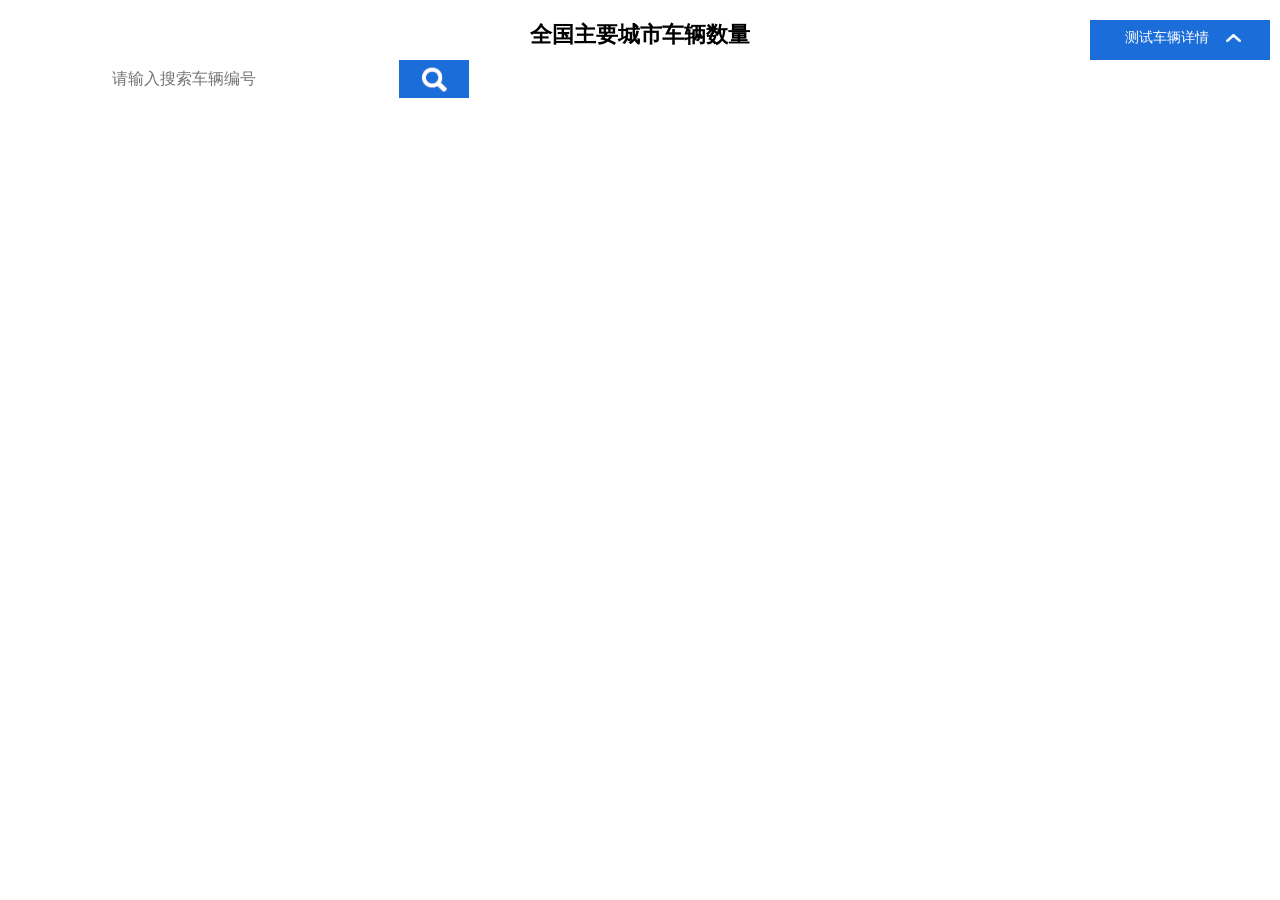
<file: map/carmap.html>
<!DOCTYPE html>
<html>

<head>
    <meta http-equiv="Content-Type" content="text/html; charset=utf-8" />
    <meta name="viewport" content="initial-scale=1.0, user-scalable=no" />
    <script type="text/javascript" src="http://api.map.baidu.com/api?v=2.0&ak=qIVEmOSVWxsby5OEWwm6UIbEfHKEDcZz"></script>
    <!--多点聚合-->
    <script type="text/javascript" src="http://api.map.baidu.com/library/TextIconOverlay/1.2/src/TextIconOverlay_min.js"></script>
    <script type="text/javascript" src="http://api.map.baidu.com/library/MarkerClusterer/1.2/src/MarkerClusterer_min.js"></script>
    <script src="http://libs.baidu.com/jquery/1.9.0/jquery.js"></script>

    <style type="text/css">
        body,
        html {
            width: 100%;
            height: 100%;
            margin: 0;
            font-family: "微软雅黑";
        }
        
        #allmap {
            width: 100%;
            height: 100%;
            min-height: 800px;
        }
        
        p {
            margin-left: 5px;
            font-size: 14px;
        }
        /*标题*/
        
        .map_title {
            position: absolute;
            top: 20px;
            width: 100%;
            text-align: center;
            font-size: 22px;
            font-weight: bold;
        }
        /*搜索*/
        
        .search-map {
            position: absolute;
            top: 60px;
            left: 100px;
            height: 38px;
        }
        
        #suggestId {
            box-sizing: border-box;
            width: 300px;
            background: white;
            border: 0;
            border-left: 10px solid transparent;
            border-right: 27px solid transparent;
            line-height: 20px;
            font-size: 16px;
            height: 100%;
            color: #333;
            outline: none;
            border-radius: 2px 0 0 2px;
        }
        
        .search-btn {
            box-sizing: border-box;
            border: 0;
            width: 70px;
            height: 100%;
            font-size: 23px;
            cursor: pointer;
            text-align: center;
            color: white;
            display: inline-block;
            background: #1B6DDA;
            margin-left: -3px;
            position: absolute;
            top: 0px;
            left: 302px;
        }
        
        .search-btn img {
            width: 25px;
            height: 25px;
            margin-top: 7px;
        }
        /*位置信息框*/
        
        .point_content {
            border-radius: 5px;
        }
        
        .point_content p {
            font-size: 12px;
            line-height: 7px;
        }
        
        .point_tips {
            font-size: 10px;
            color: #041473;
        }
        /*信息框样式*/
        
        .BMap_simple_bubble_pop {
            border-radius: 10px;
        }
        /*车辆信息框*/
        
        .mapinfo {
            width: 180px;
            position: absolute;
            top: 20px;
            right: 10px;
            min-height: 40px;
            background: white;
        }
        
        .mapinfo p {
            margin-top: 9px;
            margin-right: 13px;
            display: inline-block;
        }
        
        .mapinfo_title {
            height: 40px;
            text-align: center;
            color: white;
            background: #1B6DDA;
        }
        
        .mapinfo ul li {
            padding-top: 7px;
            font-size: 14px;
        }
        
        .mapinfo ul li span {
            color: red;
        }
        
        .mapinfo_title img {
            cursor: pointer;
        }
    </style>
    <title>全国主要城市车辆数量</title>
</head>

<body>
    <div id="allmap"></div>
    <div class="map_title">
        全国主要城市车辆数量
    </div>
    <div id="r-result" class="search-map">
        <input type="text" id="suggestId" placeholder="请输入搜索车辆编号" />
        <div class="search-btn" id="search-btn">
            <img src="../img/map/search.png" alt="">
        </div>
    </div>
    <div class="mapinfo">
        <div class="mapinfo_title">
            <p>测试车辆详情</p>
            <img src="../img/map/uparrow.png" alt="">
        </div>
        <ul>

        </ul>
    </div>
</body>

</html>

<script type="text/javascript">
    //转换日期格式(时间戳转换为datetime格式)
    function changeDateFormat(cellval) {
        var dateVal = cellval + "";
        if (cellval != null) {
            var date = new Date(parseInt(dateVal.replace("/Date(", "").replace(")/", ""), 10));
            var month = date.getMonth() + 1 < 10 ? "0" + (date.getMonth() + 1) : date.getMonth() + 1;
            var currentDate = date.getDate() < 10 ? "0" + date.getDate() : date.getDate();

            var hours = date.getHours() < 10 ? "0" + date.getHours() : date.getHours();
            var minutes = date.getMinutes() < 10 ? "0" + date.getMinutes() : date.getMinutes();
            var seconds = date.getSeconds() < 10 ? "0" + date.getSeconds() : date.getSeconds();
            return date.getFullYear() + "-" + month + "-" + currentDate + " " + hours + ":" + minutes + ":" + seconds;
        }
    }
    // 百度地图API功能	
    map = new BMap.Map("allmap");
    map.centerAndZoom(new BMap.Point(104.114129, 37.550339), 5);
    map.addControl(new BMap.NavigationControl()); // 添加平移缩放控件
    map.enableScrollWheelZoom(); //启用滚轮放大缩小，默认禁用
    var myIcon = new BMap.Icon("../img/map/30redcar.png", new BMap.Size(30, 57));
    var opts = {
        width: 60, // 信息窗口宽度
        height: 100, // 信息窗口高度
        enableMessage: true //设置允许信息窗发送短息
    };

    var markers = [];
    var new_markers = [];
    var points = [];
    var newpoints = [];
    var total = 0; //总记录数
    var groupCount = 0; //每次转十条
    // var clickcar_id = 0;
    // 。。。。。。。。。。。。。。。。。。。。。。。。。。。。。。。
    // 
    function addClickHandler(content, marker, i, res) {
        marker.addEventListener("click", function(e) {
            openInfo(content, e);
            // clickcar_id = $(content).children("#car_id").text();
            // return clickcar_id;
            console.log(i);
            // console.log(this.id);
            mapInfo(res[i].vSn, res[i].vCarSn, res[i].gpsSN, res[i].vCarType, res[i].warn, res[i].iccard, res[i].isAllow, res[i].runStatic,
                res[i].speed, res[i].dAllowStartTm, res[i].dAllowEndTm, res[i].runsumtime);
            console.log(content);
        });
    }
    var map_ulli = "";

    function mapInfo(id, carid, gpsid, brand, warn, icid, ifallow, status, speed, dAllowStartTm, dAllowEndTm, time) {
        map_ulli = '<li>车辆编号：<span>' + id + '</span></li>' +
            '<li>车牌号：' + carid + '</li>' +
            '<li>gps编号：' + gpsid + '</li>' +
            '<li>车型：' + brand + '</li>' +
            '<li>告警：' + warn + '</li>' +
            '<li>ic卡卡号：' + icid + '</li>' +
            '<li>是否允许：' + ifallow + '</li>' +
            '<li>行驶状态：' + status + '</li>' +
            '<li>行驶速度：' + speed + '</li>' +
            '<li>允许行驶开始时间：' + changeDateFormat(dAllowStartTm) + '</li>' +
            '<li>允许行驶結束时：' + changeDateFormat(dAllowEndTm) + '</li>' +
            '<li>车辆行驶总时间：' + time + '</li>';
        $(".mapinfo ul").html(map_ulli);
        console.log($(".mapinfo ul").text());
        if ($(".mapinfo ul").find("li").length == 0) {
            $(".mapinfo ul").hide();
        } else {
            $(".mapinfo ul").show();
        }
    }

    if ($(".mapinfo ul").find("li").length == 0) {
        $(".mapinfo ul").hide();
    } else {
        $(".mapinfo ul").show();
    }

    function openInfo(content, e) {
        var p = e.target;
        var point = new BMap.Point(p.getPosition().lng, p.getPosition().lat);
        var infoWindow = new BMap.InfoWindow(content, opts); // 创建信息窗口对象 
        map.openInfoWindow(infoWindow, point); //开启信息窗口
    }

    // 搜索某一条车辆
    function searchcar() {
        console.log($("#suggestId").val());
        if ($("#suggestId").val() == null || $("#suggestId").val() == "") {
            alert("车辆编号不能为空");
        } else {
            $.ajax({
                "url": "http://192.168.0.222:8080/car-management/car/carData.action",
                "type": "post",
                "data": {
                    "vSn": $("#suggestId").val()
                },
                "success": function(res) {
                    console.log(res);
                    console.log(res);
                    newpoints.length = 0;
                    markers.length = 0;
                    map.clearOverlays(); //清除图层覆盖物
                    for (var j = 0; j < res.length; j++) {
                        if (res[0] == null) {
                            alert("车辆数据未搜素到");
                            return;
                        }
                        newpoints.push(new BMap.Point(res[j].longitude, res[j].latitude));
                    }
                    setTimeout(function() {
                        var convertors = new BMap.Convertor();
                        convertors.translate(newpoints, 1, 5, function(data) {
                            console.log(data);
                            if (data.status === 0) {
                                // map.clearOverlays(); //清除图层覆盖物
                                for (var i = 0; i < data.points.length; i++) {
                                    var new_marker = new BMap.Marker(data.points[i], {
                                        icon: myIcon
                                    }); // 创建标注
                                    map.addOverlay(new_marker);
                                    var showInfo = "<div class='point_content'>当前状态：" + res[i].runStatic +
                                        "<br/>" + "车辆编号:<span id='car_id'>" + res[i].vSn +
                                        "</span><br/>是否允许：" + res[i].isAllow +
                                        "<br/><span class='point_tips'>更多车辆信息请查看右侧车辆详情面板<span>" +
                                        "</div>";
                                    markers.push(new_marker);
                                    addClickHandler(showInfo, new_marker, i, res);
                                }
                            }
                        })
                    }, 1000);
                },
                "error": function(data) {
                    console.log(data);
                    alert("发生错误");
                }
            })
        }
    }
    $("#search-btn").click(function() {
        console.log($("#suggestId").val());
        map.clearOverlays(); //清除图层覆盖物
        searchcar();
    });
    //回车提交事件
    $("body").keydown(function() {
        if (event.keyCode == "13") { //keyCode=13是回车键
            // console.log(this);
            map.clearOverlays(); //清除图层覆盖物
            searchcar();
        }
    });

    $(".mapinfo img").click(function() {
        $(".mapinfo ul").slideToggle("slow");
    })
    var mypoint = "";
    // 加载页面，加载全部车辆
    $.ajax({
        "url": "http://192.168.0.222:8080/car-management/car/allcar.action",
        "type": "get",
        "success": function(res) {
            console.log(res);
            // console.log(res.length);
            if (res.length <= 0) {
                return;
            }
            for (var n = 0; n < res.length; n++) {
                if (res[n].latitude != null) {
                    mypoint += res[n].longitude + ',' + res[n].latitude + ";";
                }
            }
            mypoint = mypoint.substring(0, mypoint.lastIndexOf(';'));
            console.log(mypoint);
            if (mypoint == null) {
                return;
            }
            // ----------坐标转换-------------------------------------------------------------------------------------
            var reqUrl = "http://api.map.baidu.com/geoconv/v1/?coords=" + mypoint + "&from=1&to=5&ak=pDUf1lcj5kEDkegBS5DSF1TA9uib5AjE";
            $.getJSON(reqUrl + "&callback=?", function(data) {
                console.log("success");
                console.log(data);
                for (var i = 0; i < data.result.length; i++) {
                    // var marker = new BMap.Marker(new BMap.Point(116.404, 39.915)); // 创建点
                    var marker = new BMap.Marker(new BMap.Point(data.result[i].x, data.result[i].y), {
                        icon: myIcon
                    }); // 创建标注
                    map.addOverlay(marker);
                    // console.log(res[i]);
                    var showInfo = "<div class='point_content'>当前状态：" + res[i].runStatic +
                        "<br/>" + "车辆编号:<span id='car_id'>" + res[i].vSn +
                        "</span><br/>是否允许：" + res[i].isAllow +
                        "<br/><span class='point_tips'>更多车辆信息请查看右侧车辆详情面板<span>" +
                        "</div>";
                    markers.push(marker);
                    addClickHandler(showInfo, marker, i, res);
                    //最简单的用法，生成一个marker数组，然后调用markerClusterer类即可。叠加点,实现点聚合
                    var markerClusterer = new BMapLib.MarkerClusterer(map, {
                        markers: markers
                    });
                }
            });
        },
        "error": function(data) {
            console.log(data);
        }
    });
</script>
</file>
<file: css/login.css>
* {
       margin: 0px;
       padding: 0px;
   }
   
   body {
       width: 100%;
       height: 100%;
       min-width: 1000px;
   }
   
   .bogin_bg {
       position: absolute;
       width: 100%;
       height: 100%;
       background: url("../img/login/login_bg1.jpg");
       background-size: 120% 120%;
       background-position-x: -100px;
   }
   
   .logininfo_group {
       width: 77%;
       text-align: center;
       font-size: 12px;
       color: #D80000;
       margin: 0 auto;
   }
   
   .header {
       width: 100%;
       height: 60px;
       color: #041473;
       padding-left: 150px;
       font-size: 28px;
       font-weight: bolder;
       line-height: 60px;
       background: white;
   }
   
   .header img {
       width: 165px;
       height: 50px;
       padding-right: 10px;
   }
   
   .header span {
       padding-left: 17px;
       border-left: 1px solid grey;
   }
   
   .content {
       position: relative;
       width: 100%;
       height: 590px;
   }
   
   .footer {
       width: 80%;
       margin: 0 auto;
       text-align: center;
       z-index: 111;
       font-size: 12px;
       /*border: 1px solid red;*/
       margin-top: 60px;
       /*position: */
   }
   
   .footer p {
       margin-bottom: 1px;
       color: #666;
   }
   
   .footer_link span {
       border-right: 1px solid grey;
       padding: 0px 10px 0px;
   }
   
   .footer_link span:last-child {
       border: none;
   }
   
   .login_box {
       z-index: 10;
       width: 300px;
       /*height: 310px;*/
       border-radius: 10px;
       /*float: right;*/
       position: absolute;
       top: 140px;
       right: 230px;
       background: #EFF0F4;
       background-size: 100% 100%;
       padding-bottom: 30px;
   }
   
   .box_title {
       margin-top: 28px;
       margin-left: 110px;
       font-size: 20px;
       color: #041473;
   }
   
   .search-menu {
       background: transparent;
       color: white;
       border: none;
       width: 4%;
   }
   
   .user_group,
   .pass_group {
       width: 210px;
       border: 1px solid white;
       margin: 0 auto;
       margin-top: 20px;
       background: white;
   }
   
   .vercode_group {
       margin-left: 42px;
       margin-top: 20px;
   }
   
   .user_input,
   .pass_input {
       /*border: 1px solid red;*/
       background: transparent;
       /*background: white;*/
       font-size: 13px;
       margin-top: 4px;
       width: 95%;
       outline: none;
       border: none;
   }
   
   .vercode_input {
       width: 70px;
       height: 29px;
       outline: none;
       border: 1px solid white;
       margin-right: 10px;
   }
   
   .vercode {
       height: 27px;
   }
   
   .language_group {
       width: 55%;
       height: 20px;
       margin-left: 42px;
       padding-top: 15px;
       vertical-align: middle;
       position: relative;
       font-size: 12px;
       color: #041473;
   }
   
   .language_group input {
       /*height: 20px;*/
       vertical-align: middle;
       position: absolute;
       top: 14px;
       left: 4px;
   }
   
   .china_radio {
       margin-left: 20px !important;
       display: inline-block;
   }
   
   .login_btn {
       width: 210px;
       margin-left: 43px;
       height: 32px;
       margin-bottom: 10px;
       text-align: center;
       font-size: 16px;
       border-radius: 4px;
       margin-top: 20px;
       background: #041473;
       border: none;
       color: #EAF4F4;
   }
   
   .glyphicon.glyphicon-user,
   .glyphicon.glyphicon-lock {
       color: black;
       padding-right: 8px;
       border-right: 1px solid grey;
   }
   /*设置placeholder的颜色*/
   
    ::-webkit-input-placeholder {
       /* WebKit browsers */
       color: #666;
   }
   
    :-moz-placeholder {
       /* Mozilla Firefox 4 to 18 */
       color: #666;
   }
   
    ::-moz-placeholder {
       /* Mozilla Firefox 19+ */
       color: #666;
   }
   
    :-ms-input-placeholder {
       /* Internet Explorer 10+ */
       color: #666;
   }
   /*input框自动填充为黄色的解决方法*/
   
   input:-webkit-autofill {
       box-shadow: 0 0 0px 1000px white inset;
   }
</file>
<file: css/ie8login.css>
body {
    height: 100%;
    /*background: pink;*/
}

.header img {
    width: 200px;
    height: 60px;
}

.header {
    min-height: 80px;
    font-size: 37px;
}

.content {
    position: relative;
    width: 100%;
    min-height: 600px;
    height: 80%;
}

.login_box {
    width: 330px;
    min-height: 380px;
    /*height:*/
}

.box_title {
    font-size: 25px;
}

.glyphicon.glyphicon-user,
.glyphicon.glyphicon-lock {
    font-size: 19px;
}

.user_group,
.pass_group {
    width: 230px;
    min-height: 35px;
    /*border: 1px solid red;*/
}

.vercode_input {
    width: 80px;
}

.vercode {
    min-width: 90px;
    min-height: 29px;
}

.login_btn {
    width: 235px;
}

.user_input,
.pass_input {
    width: 96%;
    font-size: 18px;
}

.logininfo_group {
    font-size: 13px;
}

.footer {
    font-size: 14px;
}
</file>
<file: css/iconfont.css>
@font-face {font-family: "iconfont";
  src: url('iconfont.eot?t=1527238321165'); /* IE9*/
  src: url('iconfont.eot?t=1527238321165#iefix') format('embedded-opentype'), /* IE6-IE8 */
  url('[data-uri]') format('woff'),
  url('iconfont.ttf?t=1527238321165') format('truetype'), /* chrome, firefox, opera, Safari, Android, iOS 4.2+*/
  url('iconfont.svg?t=1527238321165#iconfont') format('svg'); /* iOS 4.1- */
}

.iconfont {
  font-family:"iconfont" !important;
  font-size:16px;
  font-style:normal;
  -webkit-font-smoothing: antialiased;
  -moz-osx-font-smoothing: grayscale;
}

.icon-yu:before { content: "\e622"; }

.icon-qing:before { content: "\e609"; }

.icon-duoyun:before { content: "\e651"; }

.icon-yintian:before { content: "\e9f2"; }
</file>
<file: css/screensmall.css>
* {
    margin: 0;
    padding: 0;
}

html {
    height: 100%;
    font-family: 'simhei';
}

.shopbody {
    width: 100%;
    min-width: 1000px;
    min-height: 820px;
    height: 100%;
    padding-top: 20px;
    font-family: "微软雅黑";
}

.item {
    width: 100%;
    min-height: 500px;
}

.shopwhole {
    width: 95%;
    margin: 0 auto;
    position: relative;
}

.weather_group i.iconfont {
    font-size: 40px;
}

.workshopList {
    width: 85%;
    height: 560px;
    margin: 0 auto;
}

#btn {
    padding: 4px 20px;
    background: #eace50;
    color: #505f76;
    font-size: 15px;
    border-radius: 10px;
    border: none;
    margin-bottom: 10px;
    outline: none;
    position: absolute;
    right: 126px;
    top: 33px;
    cursor: pointer;
}

ul.title {
    width: 100%;
    height: 50px;
    line-height: 50px;
    text-align: center;
}

ul.title li {
    width: 100%;
    display: inline-block;
    background: #0000ff;
    color: #fff;
}

h3 img {
    width: 160px;
    vertical-align: middle;
}

ul.title li span {
    width: 14%;
    height: 100%;
    float: left;
    margin-left: 0.8%;
    text-align: center;
    font-size: 19px;
    box-sizing: border-box;
    /*字体垂直居中*/
    display: flex;
    justify-content: center;
    align-items: center;
}

ul.line li span {
    width: 14%;
    float: left;
    margin-left: 0.8%;
    color: #0000ff;
    font-size: 16px;
    text-align: center;
    box-sizing: border-box;
    /*字体垂直居中*/
    display: flex;
    justify-content: center;
    align-items: center;
}

.shopwhole {
    position: relative;
}

.shopwhole .logo {
    position: absolute;
    width: 200px;
    height: auto;
    left: 7%;
    top: 0px;
}

.shopwhole h3 {
    font-size: 38px;
    padding: 15px 0px;
    letter-spacing: 2px;
    color: #0000ff;
    text-align: center;
}

ul.line li span:last-child,
ul.title li span:last-child {
    float: right;
    border: none;
}

ul.title li span.list3,
ul.line li span.list3,
ul.title li span.list6,
ul.line li span.list6 {
    width: 19%;
    box-sizing: border-box;
}

ul.line {
    width: 100%;
    height: 506px;
    overflow: hidden;
    display: block !important;
    /*border: 1px solid yellow;*/
}

ul.title li span:first-child,
ul.line li span:first-child {
    margin-left: 4px;
}

ul.line li {
    width: 100%;
    height: 42px;
    line-height: 42px;
    list-style: none;
    background: #ebf5fe;
    border-top: 2px solid #fff;
    border-bottom: 2px solid #fff;
    -webkit-transition: 1s duration timing-function delay;
    -moz-transition: 1s duration timing-function delay;
    transition: 1s duration timing-function delay;
}

.list6 span,
.list5 span {
    display: inline-block;
    width: 100% !important;
}

.shopfooter {
    width: 80%;
    margin: 0 auto;
    font-family: 'langqingti';
}

.shopfooter div {
    display: inline-block;
    color: #0000ff;
}

.weather_group {
    margin: 0px 27px 0px 1px;
}

.weather_group div {
    display: block !important;
}

.shopfooter .data_group {
    color: #0000ff;
    margin-top: 37px;
    /*font-family: 'langqingti';*/
    min-width: 222px;
}

i.iconfont.icon-yu {
    font-size: 50px;
}

.shopfooter p {
    font-size: 16px;
}

.data {
    margin-right: 21px;
}

.rightBox {
    margin: 0px 10px;
}

p.font-big,
.maintain_countCar {
    font-size: 40px;
}

.maintain_countCar {
    font-family: 'UnidreamLED';
}

.font_smalll span {
    font-size: 15px;
}

.dayweather {
    margin-right: 10px;
}

.footer_right {
    float: right;
    color: #0000ff;
    margin-top: 27px;
}

.circleChart_text {
    /*百分比园内的字体大小*/
    font-size: 14px !important;
}
</file>
<file: css/screenbig.css>
* {
    margin: 0;
    padding: 0;
}

html {
    /*background: #0531b7;*/
    height: 100%;
    /*font-family:'Gill Sans', 'Gill Sans MT', Calibri, 'Trebuchet MS', sans-serif;*/
    font-family: 'simhei';
}

.shopbody {
    width: 100%;
    min-width: 1000px;
    min-height: 820px;
    height: 100%;
    padding-top: 20px;
    /*background: #0531b7;*/
    font: 20px Helvetica, sans-serif;
}

.shopwhole {
    width: 95%;
    height: 87%;
    margin: 0 auto;
    min-height: 740px;
    position: relative;
}

.workshopList {
    width: 85%;
    height: 72%;
    margin: 0 auto;
    padding-bottom: 40px;
}

#btn {
    padding: 2px 0px;
    background: yellow;
    color: #505f76;
    font-size: 17px;
    border-radius: 10px;
    border: none;
    margin-bottom: 10px;
    outline: none;
    position: absolute;
    right: 165px;
    top: 41px;
    cursor: pointer;
    width: 130px;
}

ul.title {
    width: 100%;
    height: 50px;
    line-height: 50px;
    text-align: center;
}

ul.title li {
    width: 100%;
    display: inline-block;
    background: #0000ff;
    color: #fff;
}

ul.title li span {
    width: 14%;
    height: 100%;
    float: left;
    margin-left: 0.8%;
    text-align: center;
    /*background: #0000ff;*/
    /*color: #fff;*/
    font-size: 24px;
    box-sizing: border-box;
    /*字体垂直居中*/
    display: flex;
    justify-content: center;
    align-items: center;
}

ul.line li span {
    width: 14%;
    float: left;
    margin-left: 0.8%;
    /*background: #fff;*/
    color: #0000ff;
    font-size: 16px;
    text-align: center;
    box-sizing: border-box;
    /*字体垂直居中*/
    display: flex;
    justify-content: center;
    align-items: center;
}

.shopwhole {
    position: relative;
    /*border: 1px solid red;*/
}

.shopwhole .logo {
    position: absolute;
    width: 200px;
    height: auto;
    left: 6%;
    top: 0px;
}

.shopwhole h3 {
    font-size: 40px;
    padding: 15px 0px;
    letter-spacing: 2px;
    color: #0000ff;
    text-align: center;
}

ul.line li span:last-child,
ul.title li span:last-child {
    float: right;
    border: none;
}

ul.title li span.list3,
ul.line li span.list3,
ul.title li span.list6,
ul.line li span.list6 {
    width: 19%;
    box-sizing: border-box;
}

ul.line {
    width: 100%;
    min-height: 438px;
    height: 95%;
    text-align: center;
    overflow: hidden;
    display: block !important;
    /*border: 1px solid yellow;*/
}

ul.title li span:first-child,
ul.line li span:first-child {
    margin-left: 4px;
}

ul.line li {
    width: 100%;
    height: 42px;
    line-height: 42px;
    list-style: none;
    background: #ebf5fe;
    border-top: 2px solid #fff;
    border-bottom: 2px solid #fff;
    -webkit-transition: 1s duration timing-function delay;
    -moz-transition: 1s duration timing-function delay;
    transition: 1s duration timing-function delay;
}

.list6 span {
    display: inline-block;
    border: 1px solid red;
    width: 100% !important;
}

.shopfooter {
    width: 80%;
    margin: 0 auto;
}

.shopfooter div {
    display: inline-block;
}

.shopfooter .footer_left {
    color: #0000ff;
    margin-top: 37px;
}

.font-big {
    font-size: 29px;
    font-family: simhei;
    margin-top: 10px;
}

h3 img {
    width: 160px;
    vertical-align: middle;
}

.shopfooter p {
    font-size: 16px;
}

.footer_content {
    margin: 0px 100px;
    color: #0000ff;
    margin-top: 26px;
}

.footer_right {
    float: right;
    color: #0000ff;
    margin-left: 100px;
    margin-top: 26px;
}

.circleChart_text {
    /*百分比园内的字体大小*/
    font-size: 14px !important;
}
</file>
<file: css/workscreensmall.css>
* {
    margin: 0;
    padding: 0;
}

html {
    background: #0531b7;
    height: 100%;
}

.shopbody {
    width: 100%;
    min-width: 1000px;
    min-height: 820px;
    height: 100%;
    padding-top: 20px;
    background: #0531b7;
    font: 20px Helvetica, sans-serif;
}

.shopwhole {
    width: 95%;
    height: 87%;
    margin: 0 auto;
    min-height: 740px;
    position: relative;
}

.workshopList {
    width: 85%;
    height: 72%;
    margin: 0 auto;
    padding-bottom: 40px;
}

#btn {
    padding: 2px 0px;
    background: yellow;
    color: #505f76;
    font-size: 17px;
    border-radius: 10px;
    border: none;
    margin-bottom: 10px;
    outline: none;
    position: absolute;
    right: 165px;
    top: 41px;
    cursor: pointer;
    width: 130px;
}

ul.title {
    width: 100.3%;
    height: 50px;
    line-height: 50px;
    text-align: center;
}

ul.title li {
    width: 100%;
    display: inline-block;
}

ul.title li span {
    width: 14%;
    height: 100%;
    float: left;
    margin-left: 0.8%;
    text-align: center;
    color: white;
    font-size: 27px;
    /*字体垂直居中*/
    display: flex;
    justify-content: center;
    align-items: center;
}

ul.line li span {
    width: 14%;
    float: left;
    margin-left: 0.8%;
    color: white;
    font-size: 16px;
    text-align: center;
    box-sizing: border-box;
    /*字体垂直居中*/
    display: flex;
    justify-content: center;
    align-items: center;
}

.shopwhole h3 {
    font-size: 49px;
    padding: 15px 0px;
    letter-spacing: 22px;
    color: white;
    text-align: center;
}

ul.line li span:last-child,
ul.title li span:last-child {
    float: right;
    border: none;
}

ul.title li span.list3,
ul.line li span.list3 {
    width: 40%;
}

ul.line {
    width: 100%;
    margin-left: 5px;
    min-height: 438px;
    height: 95%;
    text-align: center;
    overflow: hidden;
    display: block !important;
    /*border: 1px solid yellow;*/
}

ul.title li span:first-child,
ul.line li span:first-child {
    margin-left: 4px;
}

ul.line li {
    width: 100%;
    height: 42px;
    line-height: 42px;
    list-style: none;
    border-top: 2px solid #0531b7;
    border-bottom: 2px solid #0531b7;
    -webkit-transition: 1s duration timing-function delay;
    -moz-transition: 1s duration timing-function delay;
    transition: 1s duration timing-function delay;
}

ul.line li:nth-child(2n+1) {
    background: url("../img/workshopScreen/odd.png") no-repeat;
    background-size: 100% 100%;
}

.shopfooter {
    width: 80%;
    margin: 0 auto;
}

.shopfooter div {
    display: inline-block;
}

.shopfooter .footer_left {
    color: white;
    margin-top: 37px;
}

.font-big {
    font-size: 29px;
    font-family: 圆体;
    margin-top: 10px;
}

.footer_content {
    margin: 0px 100px;
    color: #ffc;
    margin-top: 26px;
}

.footer_right {
    float: right;
    color: white;
    margin-left: 100px;
    margin-top: 26px;
}

.circleChart_text {
    /*百分比园内的字体大小*/
    font-size: 14px !important;
}
</file>
<file: css/workscreenbig.css>
* {
    margin: 0;
    padding: 0;
}

html {
    background: #0531b7;
    height: 100%;
}

.shopbody {
    width: 100%;
    min-width: 1900px;
    min-height: 820px;
    height: 100%;
    padding-top: 20px;
    background: #0531b7;
    font: 20px Helvetica, sans-serif;
}

.shopwhole {
    width: 95%;
    height: 87%;
    margin: 0 auto;
    min-height: 740px;
    position: relative;
}

.workshopList {
    width: 85%;
    height: 72%;
    margin: 0 auto;
    padding-bottom: 4%;
}

#btn {
    padding: 14px 20px;
    background: yellow;
    color: #505f76;
    font-size: 15px;
    border-radius: 10px;
    border: none;
    margin-bottom: 10px;
    outline: none;
    position: absolute;
    right: 126px;
    top: 33px;
    cursor: pointer;
}

ul.title {
    width: 100.3%;
    min-height: 50px;
    height: 10%;
    text-align: center;
    margin-bottom: 4px;
}

ul.title li {
    width: 100%;
    height: 100%;
    display: inline-block;
    background: url("../../img/workshopScreen/title.png") no-repeat;
    background-size: 100% 100%;
}

ul.title li span {
    width: 14%;
    height: 100%;
    float: left;
    margin-left: 0.9%;
    text-align: center;
    color: white;
    font-size: 58px;
    /*字体垂直居中*/
    display: flex;
    justify-content: center;
    align-items: center;
}

ul.line li span {
    width: 14%;
    height: 100%;
    float: left;
    margin-left: 0.9%;
    color: white;
    font-size: 16px;
    text-align: center;
    box-sizing: border-box;
    /*字体垂直居中*/
    display: flex;
    justify-content: center;
    align-items: center;
}

.shopwhole h3 {
    font-size: 100px;
    padding: 50px 0px;
    letter-spacing: 22px;
    color: white;
    text-align: center;
}

ul.line li span:last-child,
ul.title li span:last-child {
    float: right;
    border: none;
}

ul.title li span.list3,
ul.line li span.list3 {
    width: 40%;
}

ul.line {
    width: 100%;
    margin-left: 5px;
    min-height: 438px;
    height: 96%;
    text-align: center;
    overflow: hidden;
    display: block !important;
    /*border: 1px solid yellow;*/
}

ul.title li span:first-child,
ul.line li span:first-child {
    margin-left: 4px;
}

ul.line li {
    width: 100%;
    height: 9.6%;
    min-height: 42px;
    list-style: none;
    border-top: 2px solid #0531b7;
    border-bottom: 2px solid #0531b7;
    -webkit-transition: 1s duration timing-function delay;
    -moz-transition: 1s duration timing-function delay;
    transition: 1s duration timing-function delay;
}

ul.line li:nth-child(2n+1) {
    background: url("../../img/workshopScreen/odd.png") no-repeat;
    background-size: 100% 100%;
}

.shopfooter {
    width: 80%;
    margin: 0 auto;
}

.shopfooter div {
    display: inline-block;
}

.shopfooter .footer_left {
    color: white;
    margin-top: 37px;
}

.font-big {
    font-size: 29px;
    font-family: 圆体;
    margin-top: 10px;
}

.footer_content {
    margin: 0px 100px;
    color: #ffc;
    margin-top: 26px;
}

.footer_right {
    float: right;
    color: white;
    /*border: 1px solid red;*/
    min-width: 400px;
    min-height: 300px;
    margin-left: 100px;
}

.redcolor {
    color: red !important;
}

.circleChart_text {
    /*百分比园内的字体大小*/
    font-size: 14px !important;
}

.rightBox {
    margin-left: 255px;
}

.list5 span {
    display: inline-block;
    border: 1px solid red;
    width: 100% !important;
}

.rightBox {
    margin: 0px 10px;
}


/*响应式布局 ，字体大小*/

@media (min-width: 2500px) and (max-width: 4800px) {
    ul.title li span {
        font-size: 58px !important;
    }
    ul.line li span {
        font-size: 46px;
    }
    .font-big {
        font-size: 90px !important;
    }
    .shopfooter p {
        font-size: 46px;
        text-align: center;
    }
    .circleChart_text {
        font-size: 15px !important;
    }
}
</file>
